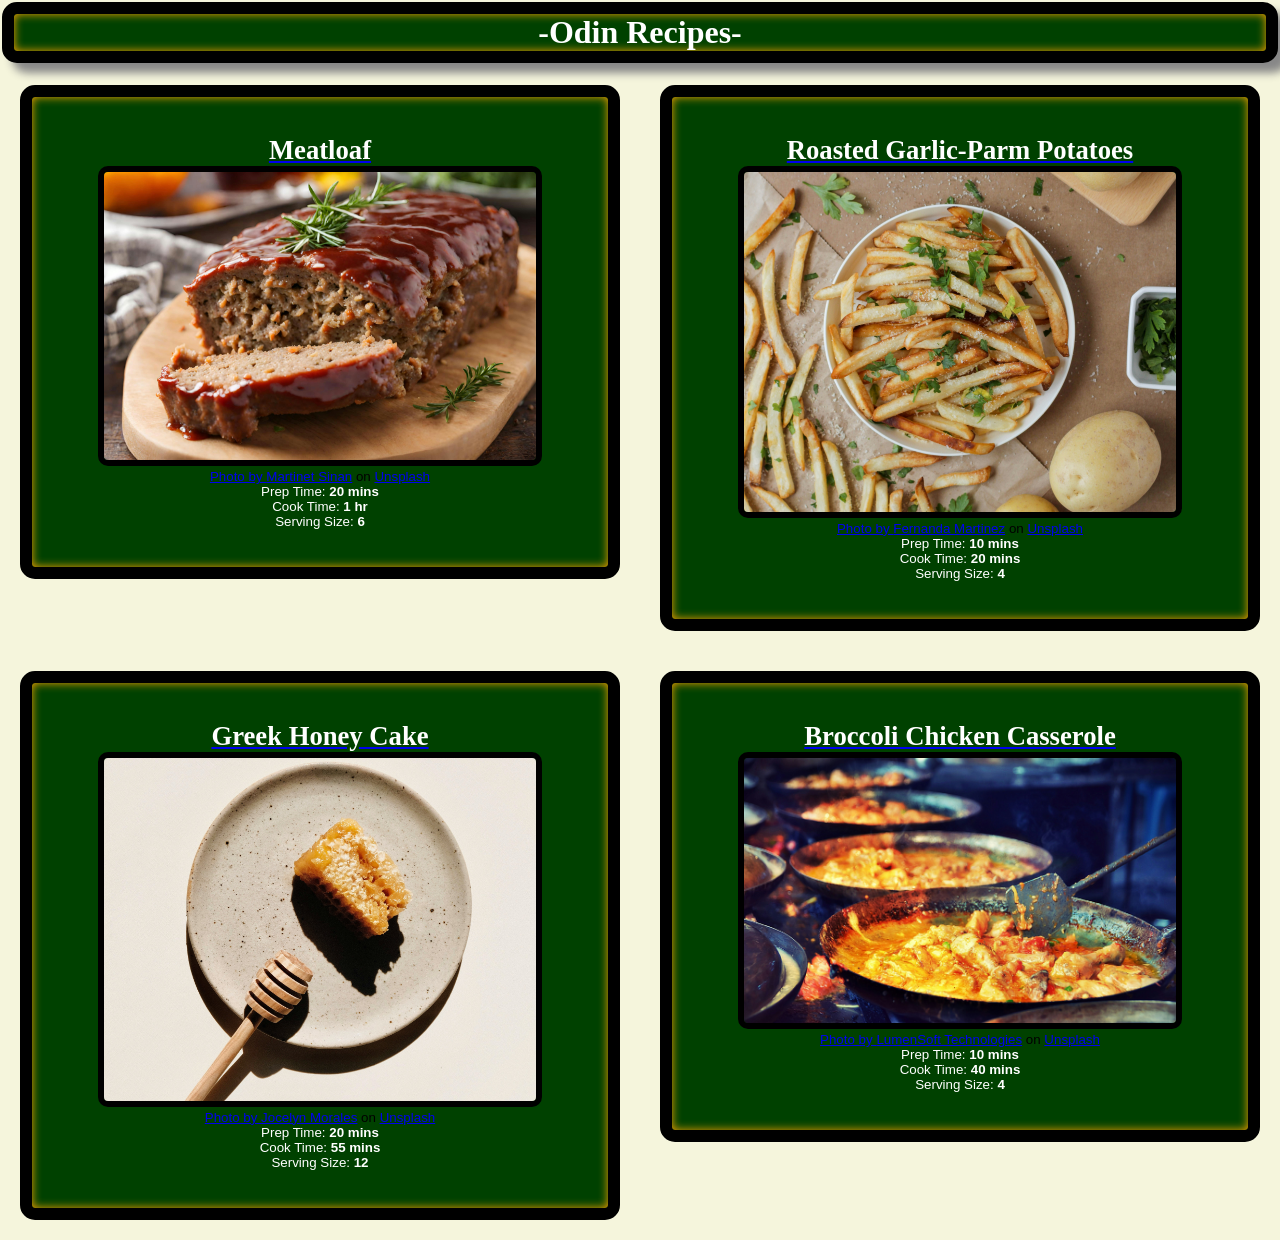
<file: index.html>
<!DOCTYPE html>
<html lang="en">
<head>
    <meta charset="UTF-8">
    <meta name="viewport" content="width=device-width, initial-scale=1.0">
    <title>Odin Recipes</title>
    <link rel="stylesheet" href="styles.css">
</head>
<body>

  <div class="title">  
    <h1>-Odin Recipes-</h1>
  </div>  
<div class="container-one">
  <a href="recipes/meatloaf.html">
  <div class="meatbox">
    
    <button>
    <h1>Meatloaf</h1>
        <figure>
            <img src="images/meatloaf-odin.jpg" alt="meatloaf" width="400" height="300">
            <figcaption>Photo by <a href="https://unsplash.com/@foodfusionfrenzy?utm_source=unsplash&utm_medium=referral&utm_content=creditCopyText" target="_blank">Martinet Sinan</a> on <a href="https://unsplash.com/photos/a-loaf-of-meatloaf-on-a-cutting-board-with-a-sprig-of-u0gs_AzC9CQ?utm_source=unsplash&utm_medium=referral&utm_content=creditCopyText" target="_blank">Unsplash</a></figcaption>
        </figure>
        <p>Prep Time: <strong>20 mins</strong></p>
        <p>Cook Time: <strong>1 hr</strong></p>
        <p>Serving Size: <strong>6</strong></p>
    </button>
    
  </div>
  </a>
  
  <div class="meatbox">
    <a href="recipes/finger-potato.html">
    <button>
    <h1>Roasted Garlic-Parm Potatoes</h1>
        <figure>
            <img src="images/garlic-parm-fries-odin.jpg" alt="Roasted fingerling potatoes" width="400" height="600">
            <figcaption>Photo by <a href="https://unsplash.com/@fermtz05?utm_source=unsplash&utm_medium=referral&utm_content=creditCopyText" target="_blank">Fernanda Martinez</a> on <a href="https://unsplash.com/photos/potato-fries-and-sliced-potato-on-white-ceramic-plate-H2RzlOijhlQ?utm_source=unsplash&utm_medium=referral&utm_content=creditCopyText" target="_blank">Unsplash</a>
            </figcaption>
        </figure>
        <p>Prep Time: <strong>10 mins</strong></p>
        <p>Cook Time: <strong>20 mins</strong></p>
        <p>Serving Size: <strong>4</strong></p>
    </button>
    </a>
  </div>
</div> 

<div class="container-two">
  <div class="meatbox">
    <a href="recipes/greek-honey-cake.html">
    <button>
    <h1>Greek Honey Cake</h1>
        <figure>
            <img src="images/greek-honey-cake.jpg" alt="Greek Honey Cake" width="400" height="550">
            <figcaption>Photo by <a href="https://unsplash.com/@molnj?utm_source=unsplash&utm_medium=referral&utm_content=creditCopyText" target="_blank">Jocelyn Morales</a> on <a href="https://unsplash.com/photos/brown-bread-on-black-round-plate-uvikw6t8OQU?utm_source=unsplash&utm_medium=referral&utm_content=creditCopyText" target="_blank">Unsplash</a>
            </figcaption>
        </figure>
        <p>Prep Time: <strong>20 mins</strong></p>
        <p>Cook Time: <strong>55 mins</strong></p>
        <p>Serving Size: <strong>12</strong></p>
    </button>
    </a>
  </div>        

  <div class="meatbox">
    <a href="recipes/brocc-chick-cass.html">
    <button>
    <h1>Broccoli Chicken Casserole</h1>
        <figure>
            <img src="images/brocc-chick-cass.jpg" alt="Broccoli Chicken Casserole" width="400" height="300">
            <figcaption>Photo by <a href="https://unsplash.com/@candelarms?utm_source=unsplash&utm_medium=referral&utm_content=creditCopyText" target="_blank">LumenSoft Technologies</a> on <a href="https://unsplash.com/photos/cooking-pot-with-food-Qhxap8Qo_xo?utm_source=unsplash&utm_medium=referral&utm_content=creditCopyText" target="_blank">Unsplash</a>
            </figcaption>
        </figure>
        <p>Prep Time: <strong>10 mins</strong></p>
        <p>Cook Time: <strong>40 mins</strong></p>
        <p>Serving Size: <strong>4</strong></p>
    </button>
    </a>
  </div> 
</div>     

</body>
</html>
</file>
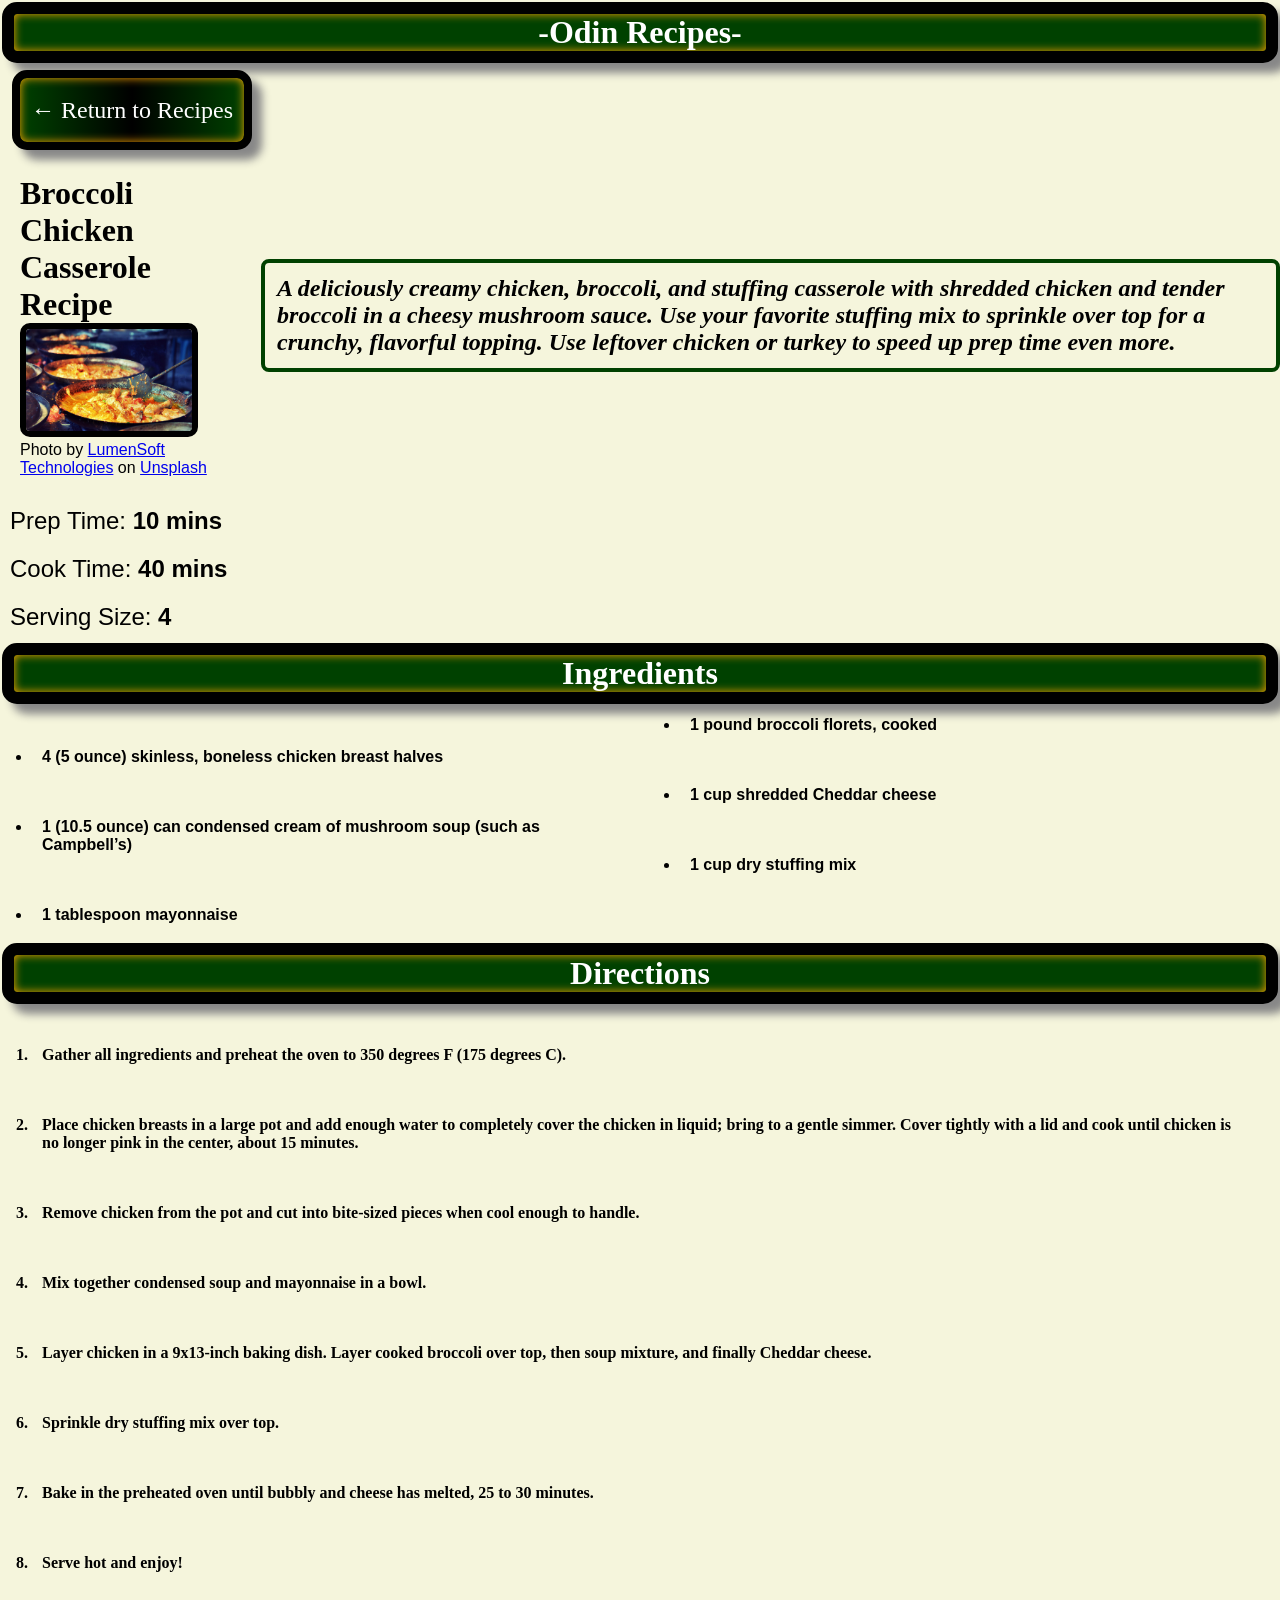
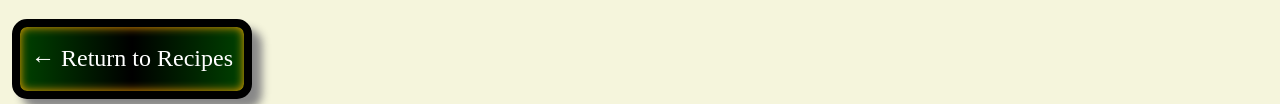
<file: recipes/brocc-chick-cass.html>
<!DOCTYPE html>
<html lang="en">
<head>
    <meta charset="UTF-8">
    <meta name="viewport" content="width=device-width, initial-scale=1.0">
    <title>Broccoli Chicken Casserole</title>
    <link rel="stylesheet" href="../styles.css">
</head>
<body>
  <div class="title">
    <h1>-Odin Recipes-</h1>
  </div>
    <p><a href="../index.html"><button class="bthp">← Return to Recipes</button></a></p>
    <div class="container-one">
      <div class="meatbox">
    <h1 class="recipe-name">Broccoli Chicken Casserole Recipe</h1>
      <figure>
        <img src="../images/brocc-chick-cass.jpg" alt="Broccoli Chicken Casserole" width="400" height="300">
        <figcaption>Photo by <a href="https://unsplash.com/@candelarms?utm_source=unsplash&utm_medium=referral&utm_content=creditCopyText" target="_blank">LumenSoft Technologies</a> on <a href="https://unsplash.com/photos/cooking-pot-with-food-Qhxap8Qo_xo?utm_source=unsplash&utm_medium=referral&utm_content=creditCopyText" target="_blank">Unsplash</a>
        </figcaption>
      </figure>
      </div>
      <p class="descrip"><em>A deliciously creamy chicken, broccoli, and stuffing casserole with shredded chicken and tender broccoli in a cheesy mushroom sauce. Use your favorite stuffing mix to sprinkle over top for a crunchy, flavorful topping. Use leftover chicken or turkey to speed up prep time even more.</em></p>
      </div>
      <div class="details">
      <p>Prep Time: <strong>10 mins</strong></p>
      <p>Cook Time: <strong>40 mins</strong></p>
      <p>Serving Size: <strong>4</strong></p>
      </div>
      <div class="title">
    <h2>Ingredients</h2>
      </div>
      <div class="ingredients">
      <ul>
        <li>4 (5 ounce) skinless, boneless chicken breast halves</li>
        <li>1 (10.5 ounce) can condensed cream of mushroom soup (such as Campbell’s)</li>
        <li>1 tablespoon mayonnaise</li>
        <li>1 pound broccoli florets, cooked</li>
        <li>1 cup shredded Cheddar cheese</li>
        <li>1 cup dry stuffing mix</li>
      </ul>
      </div>
      <div class="title">
    <h2>Directions</h2>
      </div>
      <ol>
        <li>Gather all ingredients and preheat the oven to 350 degrees F (175 degrees C).</li>
        <li>Place chicken breasts in a large pot and add enough water to completely cover the chicken in liquid; bring to a gentle simmer. Cover tightly with a lid and cook until chicken is no longer pink in the center, about 15 minutes.</li>
        <li>Remove chicken from the pot and cut into bite-sized pieces when cool enough to handle.</li>
        <li>Mix together condensed soup and mayonnaise in a bowl.</li>
        <li>Layer chicken in a 9x13-inch baking dish. Layer cooked broccoli over top, then soup mixture, and finally Cheddar cheese.</li>
        <li>Sprinkle dry stuffing mix over top.</li>
        <li>Bake in the preheated oven until bubbly and cheese has melted, 25 to 30 minutes.</li>
        <li>Serve hot and enjoy!</li>
      </ol>

      <p><a href="../index.html"><button class="bthp">← Return to Recipes</button></a></p>
</body>
</html>
</file>
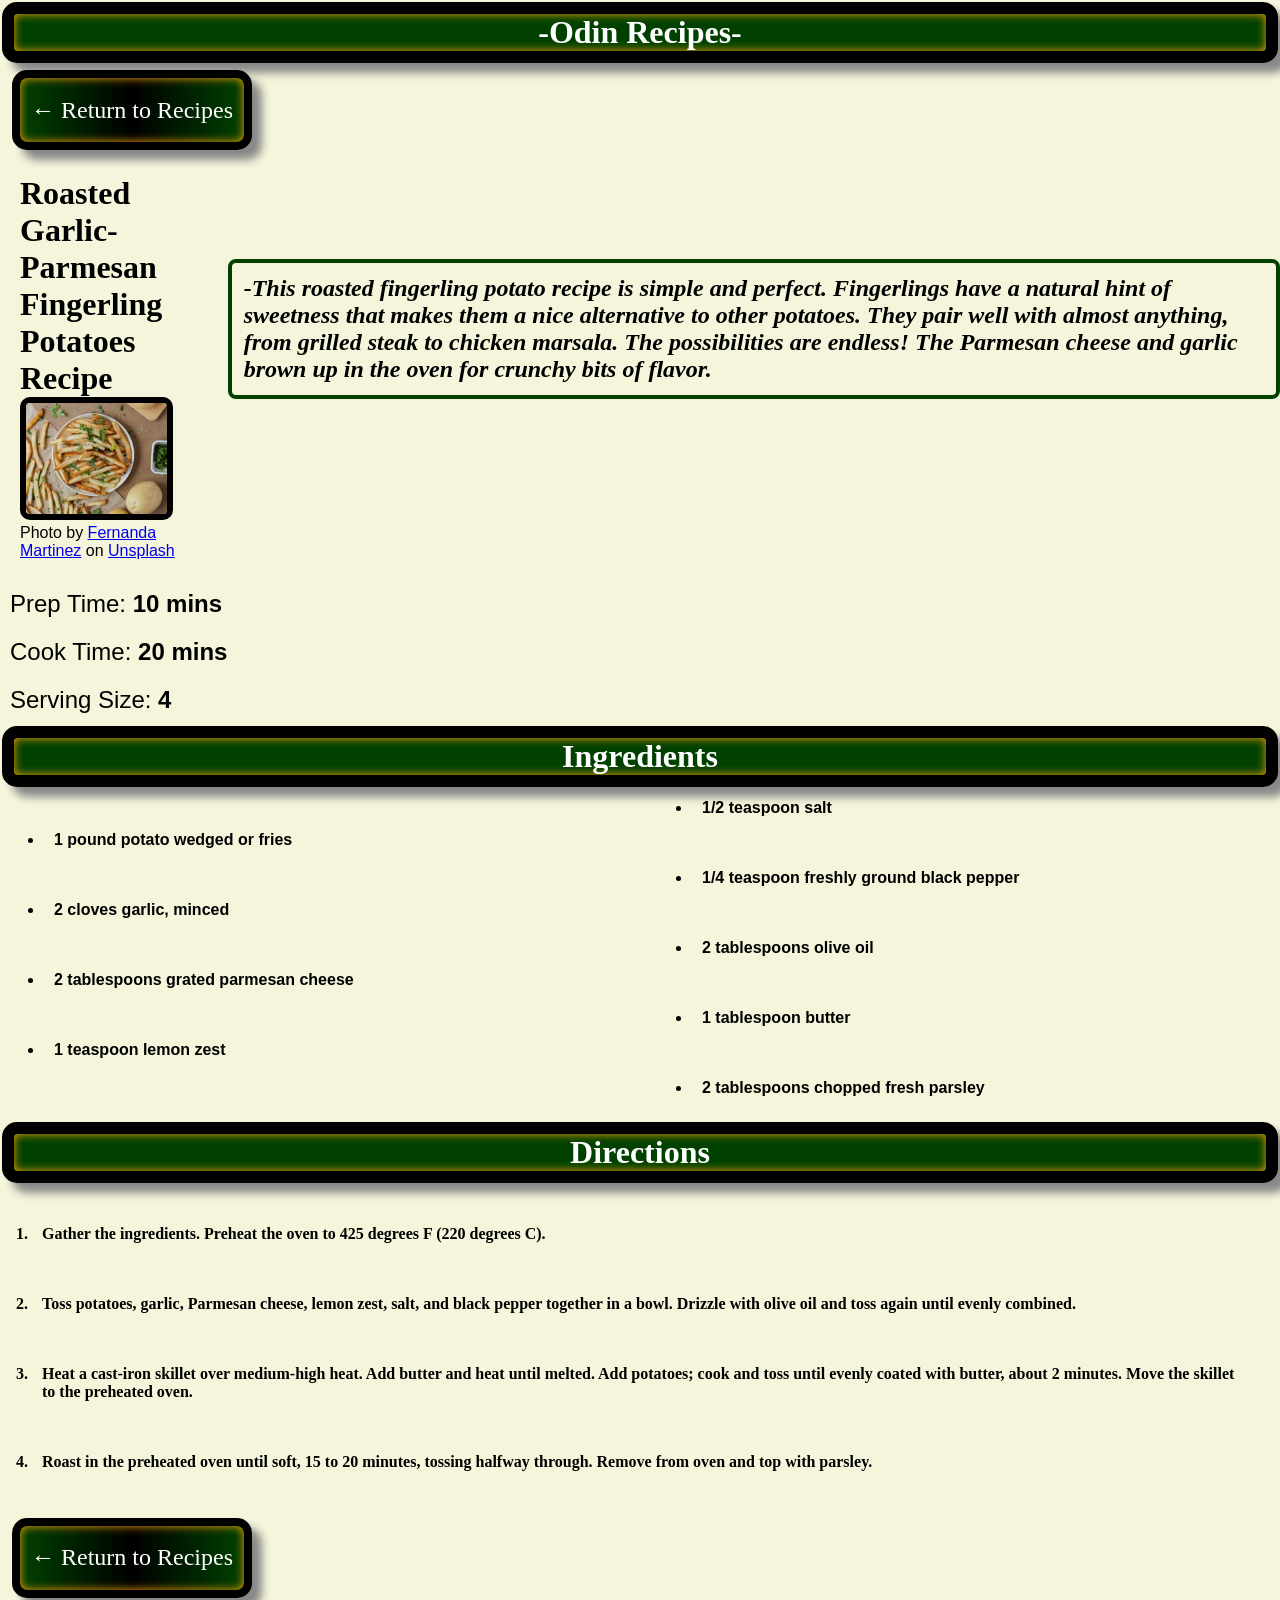
<file: recipes/finger-potato.html>
<!DOCTYPE html>
<html lang="en">
<head>
    <meta charset="UTF-8">
    <meta name="viewport" content="width=device-width, initial-scale=1.0">
    <title>Roasted Garlic-Parmesan Fingerling Potatoes</title>
    <link rel="stylesheet" href="../styles.css">
</head>
<body>
  <div class="title">
    <h1>-Odin Recipes-</h1>
  </div>
    <p><a href="../index.html"><button class="bthp">← Return to Recipes</button></a></p>
    <div class="container-one">
      <div class="meatbox">
    <h1 class="recipe-name">Roasted Garlic-Parmesan Fingerling Potatoes Recipe</h1>
      <figure>
        <img src="../images/garlic-parm-fries-odin.jpg" alt="Roasted fingerling potatoes" width="400" height="600">
        <figcaption>Photo by <a href="https://unsplash.com/@fermtz05?utm_source=unsplash&utm_medium=referral&utm_content=creditCopyText" target="_blank">Fernanda Martinez</a> on <a href="https://unsplash.com/photos/potato-fries-and-sliced-potato-on-white-ceramic-plate-H2RzlOijhlQ?utm_source=unsplash&utm_medium=referral&utm_content=creditCopyText" target="_blank">Unsplash</a>
      </figcaption>
      </figure>
      </div>
      <p class="descrip"><em>-This roasted fingerling potato recipe is simple and perfect. Fingerlings have a natural hint of sweetness that makes them a nice alternative to other potatoes. They pair well with almost anything, from grilled steak to chicken marsala. The possibilities are endless! The Parmesan cheese and garlic brown up in the oven for crunchy bits of flavor.</em></p>
      </div>
      <div class="details">
      <p>Prep Time: <strong>10 mins</strong></p>
      <p>Cook Time: <strong>20 mins</strong></p>
      <p>Serving Size: <strong>4</strong></p>
      </div>
      <div class="title">
    <h2>Ingredients</h2>
    </div>
    <div>
      <ul>
        <div class="ingredients">
        <div class="ingredient-one">
          <li>1 pound potato wedged or fries</li>
          <li>2 cloves garlic, minced</li>
          <li>2 tablespoons grated parmesan cheese</li>
          <li>1 teaspoon lemon zest</li>
          <li>1/2 teaspoon salt</li>
        </div>
        <div class="ingredient-two">
          <li>1/4 teaspoon freshly ground black pepper</li>
          <li>2 tablespoons olive oil</li>
          <li>1 tablespoon butter</li>
          <li>2 tablespoons chopped fresh parsley</li>
        </div>
        </div>
      </ul>
      </div>
      <div class="title">
    <h2>Directions</h2>
      </div>
      <ol>
        <li>Gather the ingredients. Preheat the oven to 425 degrees F (220 degrees C).</li>
        <li>Toss potatoes, garlic, Parmesan cheese, lemon zest, salt, and black pepper together in a bowl. Drizzle with olive oil and toss again until evenly combined.</li>
        <li>Heat a cast-iron skillet over medium-high heat. Add butter and heat until melted. Add potatoes; cook and toss until evenly coated with butter, about 2 minutes. Move the skillet to the preheated oven.</li>
        <li>Roast in the preheated oven until soft, 15 to 20 minutes, tossing halfway through. Remove from oven and top with parsley.</li>
      </ol>

    <a href="../index.html"><button class="bthp">← Return to Recipes</button></a>
</body>
</html>
</file>
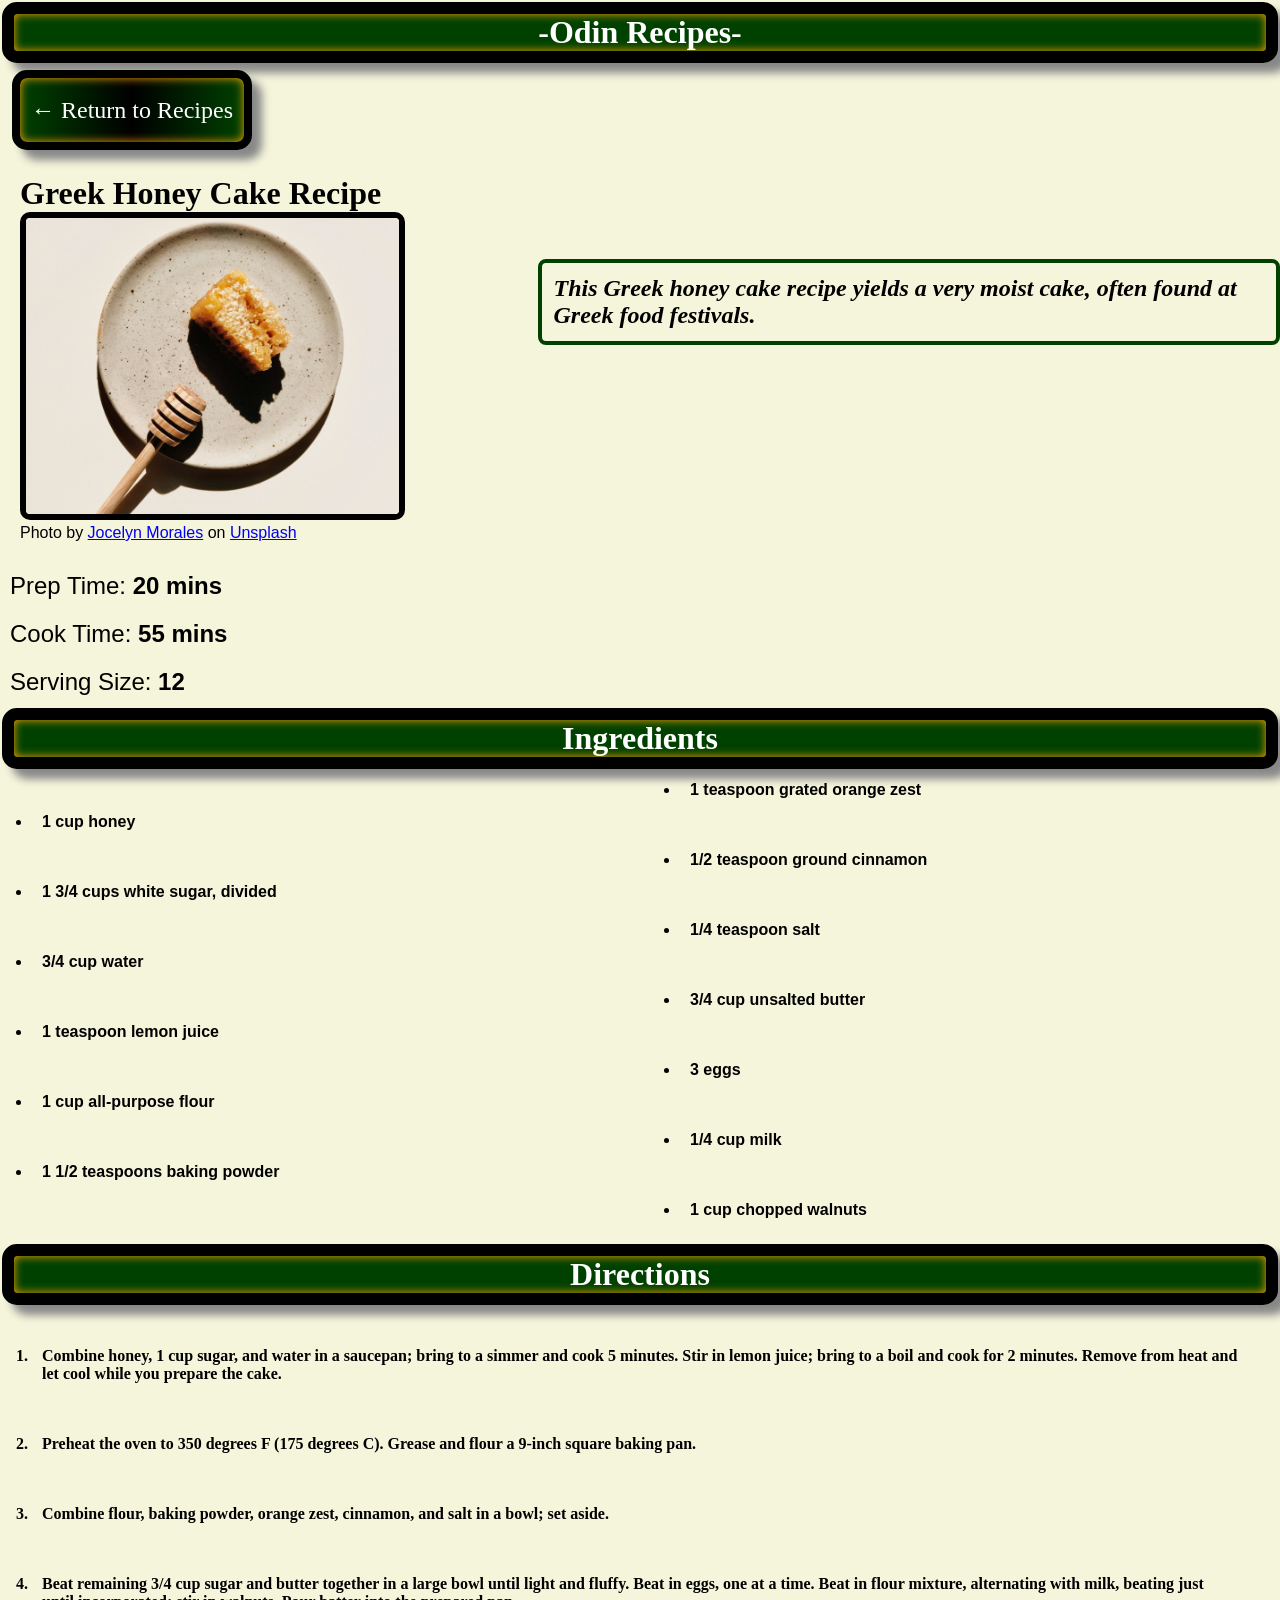
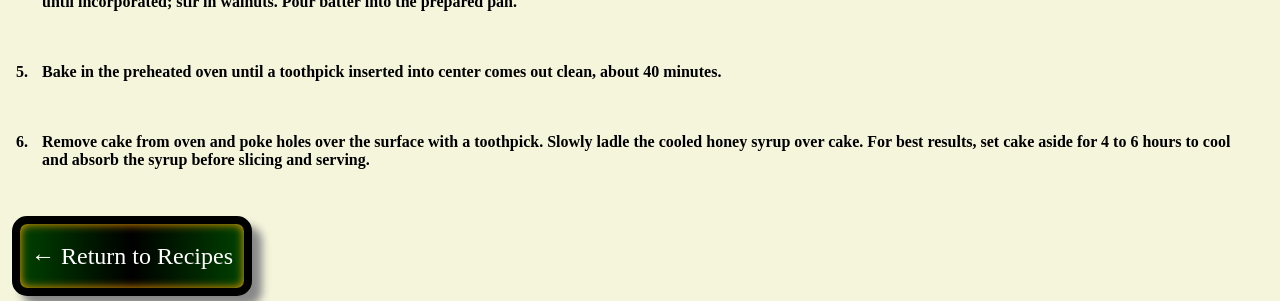
<file: recipes/greek-honey-cake.html>
<!DOCTYPE html>
<html lang="en">
<head>
    <meta charset="UTF-8">
    <meta name="viewport" content="width=device-width, initial-scale=1.0">
    <title>Greek Honey Cake</title>
    <link rel="stylesheet" href="../styles.css">
</head>
<body>
  <div class="title">
    <h1>-Odin Recipes-</h1>
  </div>
    <p><a href="../index.html"><button class="bthp">← Return to Recipes</button></a></p>
    <div class="container-one">
      <div class="meatbox">
    <h1 class="recipe-name">Greek Honey Cake Recipe</h1>
      <figure>
        <img src="../images/greek-honey-cake.jpg" alt="Greek Honey Cake" width="400" height="550">
        <figcaption>Photo by <a href="https://unsplash.com/@molnj?utm_source=unsplash&utm_medium=referral&utm_content=creditCopyText" target="_blank">Jocelyn Morales</a> on <a href="https://unsplash.com/photos/brown-bread-on-black-round-plate-uvikw6t8OQU?utm_source=unsplash&utm_medium=referral&utm_content=creditCopyText" target="_blank">Unsplash</a>
      </figcaption>
      </figure>
      </div>
      <p class="descrip"><em>This Greek honey cake recipe yields a very moist cake, often found at Greek food festivals.</em></p>
      </div>
      <div class="details">
      <p>Prep Time: <strong>20 mins</strong></p>
      <p>Cook Time: <strong>55 mins</strong></p>
      <p>Serving Size: <strong>12</strong></p>
      </div>
      <div class="title">
    <h2>Ingredients</h2>
      </div>
      <div class="ingredients">
      <ul>
        <li>1 cup honey</li>
        <li>1 3/4 cups white sugar, divided</li>
        <li>3/4 cup water</li>
        <li>1 teaspoon lemon juice</li>
        <li>1 cup all-purpose flour</li>
        <li>1 1/2 teaspoons baking powder</li>
        <li>1 teaspoon grated orange zest</li>
        <li>1/2 teaspoon ground cinnamon</li>
        <li>1/4 teaspoon salt</li>
        <li>3/4 cup unsalted butter</li>
        <li>3 eggs</li>
        <li>1/4 cup milk</li>
        <li>1 cup chopped walnuts</li>
      </ul>
      </div>
      <div class="title">
    <h2>Directions</h2>
      </div>
      <ol>
        <li>Combine honey, 1 cup sugar, and water in a saucepan; bring to a simmer and cook 5 minutes. Stir in lemon juice; bring to a boil and cook for 2 minutes. Remove from heat and let cool while you prepare the cake.</li>
        <li>Preheat the oven to 350 degrees F (175 degrees C). Grease and flour a 9-inch square baking pan.</li>
        <li>Combine flour, baking powder, orange zest, cinnamon, and salt in a bowl; set aside.</li>
        <li>Beat remaining 3/4 cup sugar and butter together in a large bowl until light and fluffy. Beat in eggs, one at a time. Beat in flour mixture, alternating with milk, beating just until incorporated; stir in walnuts. Pour batter into the prepared pan.</li>
        <li>Bake in the preheated oven until a toothpick inserted into center comes out clean, about 40 minutes.</li>
        <li>Remove cake from oven and poke holes over the surface with a toothpick. Slowly ladle the cooled honey syrup over cake. For best results, set cake aside for 4 to 6 hours to cool and absorb the syrup before slicing and serving.</li>
      </ol>

      <p><a href="../index.html"><button class="bthp">← Return to Recipes</button></a></p>
</body>
</html>
</file>
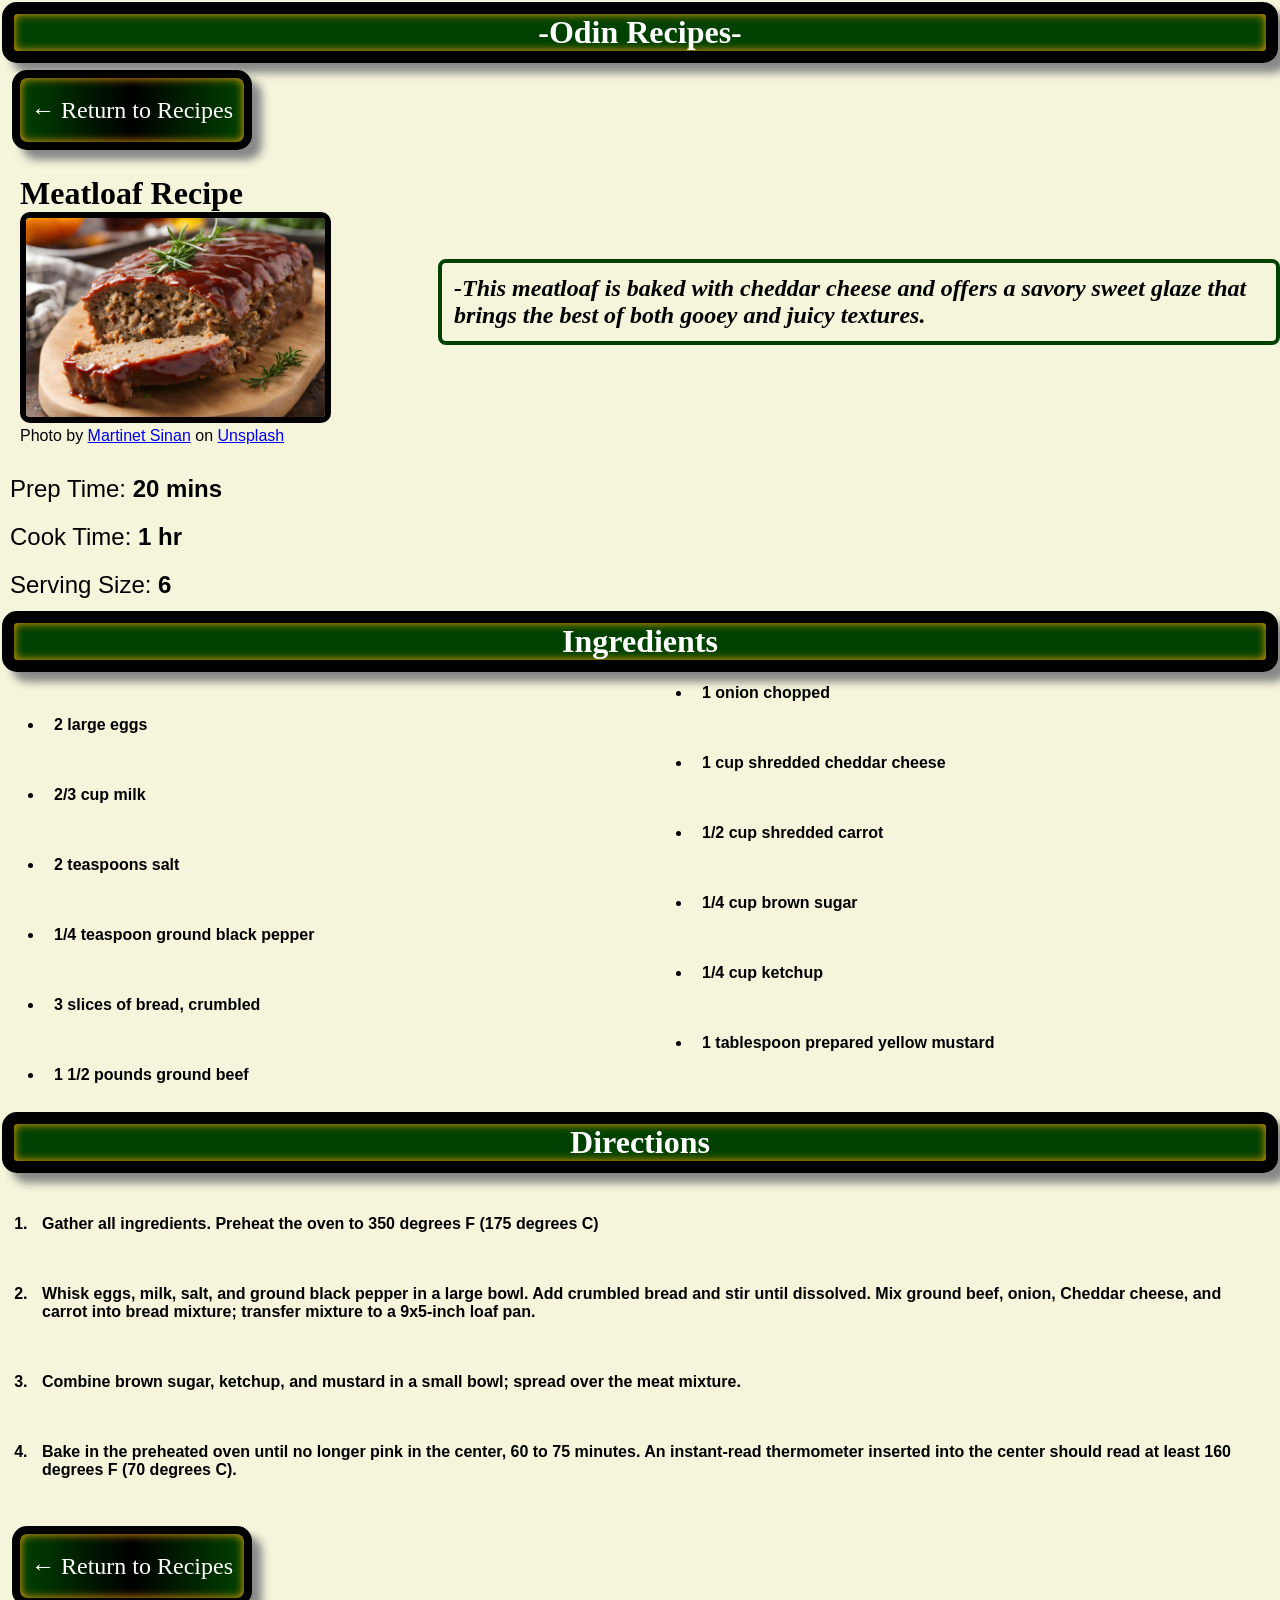
<file: recipes/meatloaf.html>
<!DOCTYPE html>
<html lang="en">
<head>
    <meta charset="UTF-8">
    <meta name="viewport" content="width=device-width, initial-scale=1.0">
    <title>Meatloaf</title>
    <link rel="stylesheet" href="../styles.css">
</head>
<body>
  <div class="title">
  <h1>-Odin Recipes-</h1>
  </div>
    <p><a href="../index.html"><button class="bthp">← Return to Recipes</button></a></p>
    <div class="container-one">
    <div class="meatbox">
    <h1 class="recipe-name">Meatloaf Recipe</h1>
      <figure>
        <img src="../images/meatloaf-odin.jpg" alt="meatloaf" width="400" height="300">
        <figcaption>Photo by <a href="https://unsplash.com/@foodfusionfrenzy?utm_source=unsplash&utm_medium=referral&utm_content=creditCopyText" target="_blank">Martinet Sinan</a> on <a href="https://unsplash.com/photos/a-loaf-of-meatloaf-on-a-cutting-board-with-a-sprig-of-u0gs_AzC9CQ?utm_source=unsplash&utm_medium=referral&utm_content=creditCopyText" target="_blank">Unsplash</a></figcaption>
      </figure>
      </div>
      <p class="descrip"><em>-This meatloaf is baked with cheddar cheese and offers a savory sweet glaze that brings the best of both gooey and juicy textures.</em></p>
      </div>
      <div class="details">
      <p>Prep Time: <strong>20 mins</strong></p>
      <p>Cook Time: <strong>1 hr</strong></p>
      <p>Serving Size: <strong>6</strong></p>
      </div>
      
      <div class="title">
    <h2>Ingredients</h2>
      </div>
      <div>
      <ul>
        <div class="ingredients">
        <div class="ingredient-one">
          <li>2 large eggs</li>
          <li>2/3 cup milk</li>
          <li>2 teaspoons salt</li>
          <li>1/4 teaspoon ground black pepper</li>
          <li>3 slices of bread, crumbled</li>
          <li>1 1/2 pounds ground beef</li>
        </div>
        <div class="ingredient-two">
          <li>1 onion chopped</li>
          <li>1 cup shredded cheddar cheese</li>
          <li>1/2 cup shredded carrot</li>
          <li>1/4 cup brown sugar</li>
          <li>1/4 cup ketchup</li>
          <li>1 tablespoon prepared yellow mustard</li>
        </div>
        </div>
      </ul>
      </div>
      <div class="title">
    <h2>Directions</h2>
      </div>
      <div>
      <ol>
        <li>Gather all ingredients. Preheat the oven to 350 degrees F (175 degrees C)</li>
        <li>Whisk eggs, milk, salt, and ground black pepper in a large bowl. Add crumbled bread and stir until dissolved. Mix ground beef, onion, Cheddar cheese, and carrot into bread mixture; transfer mixture to a 9x5-inch loaf pan.</li>
        <li>Combine brown sugar, ketchup, and mustard in a small bowl; spread over the meat mixture.</li>
        <li>Bake in the preheated oven until no longer pink in the center, 60 to 75 minutes. An instant-read thermometer inserted into the center should read at least 160 degrees F (70 degrees C).</li>
      </ol>
      </div>

      <p><a href="../index.html"><button class="bthp">← Return to Recipes</button></a></p>
    </body>
    </html>
</file>
<file: styles.css>
* {
    margin: 0px;
    padding: 0px;
}


div{
    box-sizing: border-box;
    font-family: Arial, Helvetica, sans-serif ;
}


body {
    background-color: beige;
}

h1{
    font-family: 'Papyrus', fantasy;
    font-size: 200%;
    color: white;
}

h2{
   font-family: 'Papyrus', fantasy;
    font-size: 200%;
    color: white; 
}

p {
    font-size: 100%;
}

li {
    padding: 10px;
    font-weight: bold;
    margin: 32px;
    display: inline-flexbox;
}

.bthp {
    margin: 5px;
    width: 240px;
    height: 80px;
    margin-left: 12px;
    border: 8px solid black;
    border-radius: 15px;
    background-image: linear-gradient(90deg, rgb(0, 65, 0) 0%, rgb(0,0, 0) 50%, rgb(0,65,0) 100%);
    color: white;
    font-size: 150%;
    font-family: 'Papyrus', fantasy;
    transition: transform 0.3s ease-in-out;
    box-shadow: 10px 10px 8px #888888, inset 0 0 10px #f8a100 ;
}

.bthp:hover{
    cursor: pointer;
    transform: scale(1.1);
}

.title{
    text-align: center;
    border: 12px solid black;
    border-radius: 15px;
    margin: 2px;
    background-color: rgb(0,65,0);
    box-shadow: 10px 10px 8px #888888, inset 0 0 10px #f8a100 ;
    
    
}

.recipe-name{
    color: black;
}

.ingredients{
    column-count: 2; /* or column-count: 2; */
  -webkit-columns: 2; /* for Safari */
  -moz-columns: 2; /* for Firefox */
}
 
.ingredient-one{
    
    margin: 12px;
}

.ingredient-two{
    
    margin: 12px;
}


.container-one {
    display: flex;
}

.container-two {
    display: flex;
}

 .details p{
    font-size: 150%;
    padding: 10px;
}

.meatbox {
    border: none ;
    margin: 12px;
    border-radius: 15px;
    padding: 8px;
    width: 50% ;
    height: 25%;
}

.meatbox button{
    padding-top: 38px;
    padding-bottom: 38px;
    height: auto;
    width: 100%;
    border: 12px solid black;
    border-radius: 15px;
    background-color: rgb(0, 65, 0);
    color: white;
    box-shadow: inset 0 0 10px #f8a100 ;
    transition: transform 0.3s ease-in-out;
}

.meatbox button:hover{
    cursor: pointer;
    transform: scale(1.05);
}

.potatobox{
    border: 12px solid black; 
    margin: 12px;
    border-radius: 15px;
    padding: 8px;
    width: 50% ;
    height: 25%;
    box-shadow: 10px 10px 8px #888888;
    background-color: rgb(0, 65, 0);
    box-shadow: inset 0 0 10px #f8a100 ; 
}

.potatobox button {
    padding-top: 38px ;
    padding-bottom: 38px ;
    height: auto;
    width: 100%;
    border: 12px solid black;
    border-radius: 15px;
    background-color: rgb(0, 65, 0);
    color: white;
    box-shadow: inset 0 0 10px #f8a100 ;
}

.cakebox{
    border: 12px solid black;
    margin: 12px;
    border-radius: 15px;
    padding: 8px;
    width: 50% ;
    height: 25%;
    box-shadow: 10px 10px 8px #888888;
    background-color: rgb(0, 65, 0);
    box-shadow: inset 0 0 10px #f8a100 ;
}

.cakebox button{
    padding-top: 38px ;
    padding-bottom: 38px ;
    height: auto;
    width: 100%;
    border: 12px solid black;
    border-radius: 15px;
    background-color: rgb(0, 65, 0);
    color: white;
    box-shadow: inset 0 0 10px #f8a100 ;
}

.broccbox {
    border: 12px solid black ;
    margin: 12px;
    border-radius: 15px;
    padding: 8px;
    width: 50% ;
    height: 25%;
    box-shadow: 10px 10px 8px #888888;
    background-color: rgb(0, 65, 0);
    box-shadow: inset 0 0 10px #f8a100 ;
}

.broccbox button{
    padding-top: 38px ;
    padding-bottom: 38px ;
    height: auto;
    width: 100%;
    border: 12px solid black;
    border-radius: 15px;
    background-color: rgb(0, 65, 0);
    color: white;
    box-shadow: inset 0 0 10px #f8a100 ;
}



img {
    border-radius: 10px;
    padding: 0px;
    width: 75% ;
    height: auto ;
    border: 6px solid black;
    
}

figcaption {
    color: black;
}

.descrip {
    font-size: 150%;
    font-family: 'Papyrus', fantasy;
    margin-top: 104px;
    font-weight: bolder;
    border: 4px solid rgb(0,65,0);
    border-radius: 8px;
    width:max-content;
    height: 50%;
    padding: 12px;
}
</file>
